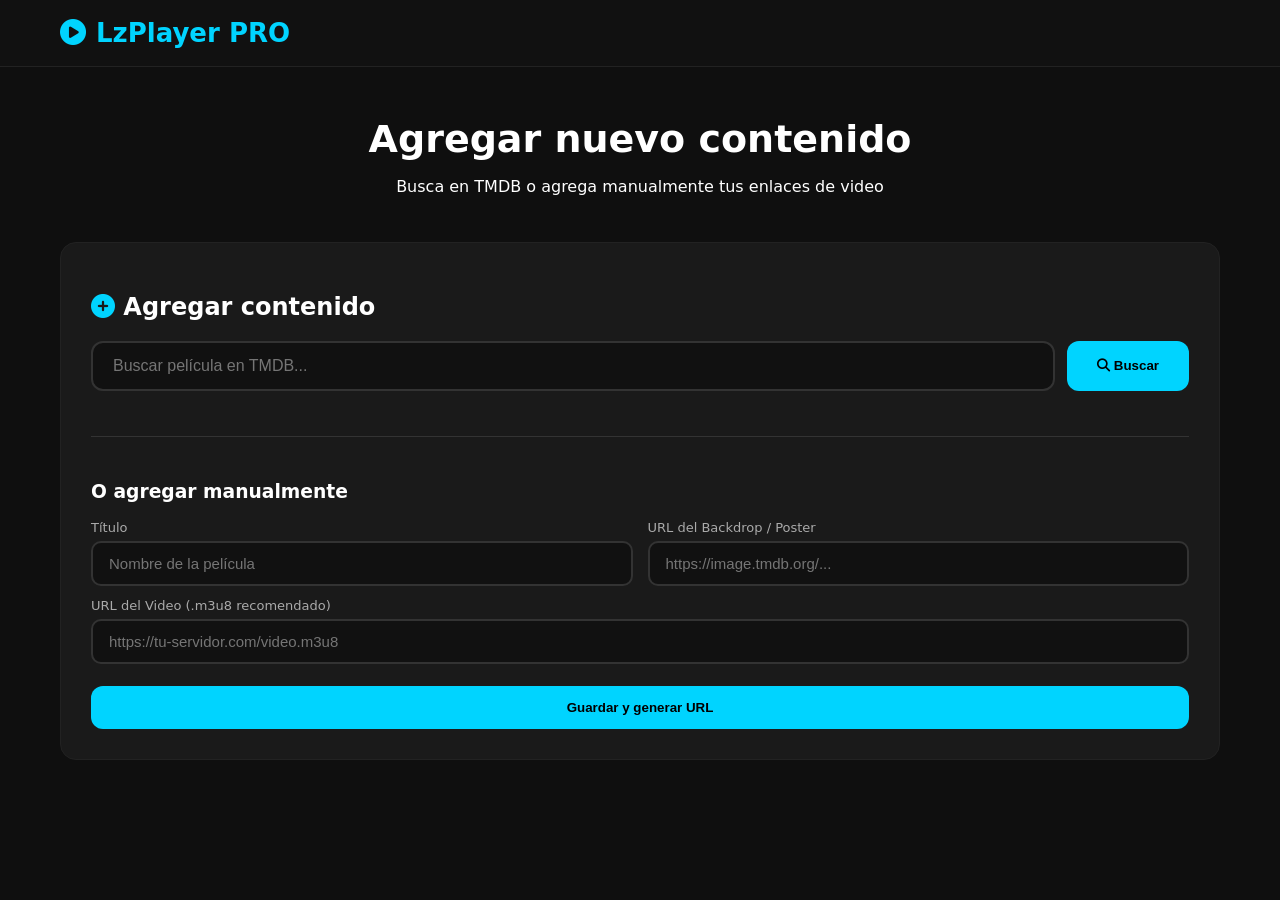
<file: index.html>
<!DOCTYPE html>
<html lang="es">
<head>
<meta charset="UTF-8">
<meta name="viewport" content="width=device-width, initial-scale=1">
<title>LzPlayer PRO • Biblioteca</title>
<link rel="stylesheet" href="https://cdnjs.cloudflare.com/ajax/libs/font-awesome/6.5.0/css/all.min.css">
<style>
:root {
    --primary: #00d4ff;
    --bg: #0f0f0f;
    --card: #1a1a1a;
}
* { box-sizing: border-box; }
body { margin: 0; background: var(--bg); color: #fff; font-family: 'Segoe UI', system-ui, sans-serif; }
.container { max-width: 1200px; margin: 0 auto; padding: 0 20px; }
nav { background: #111; padding: 18px 0; border-bottom: 1px solid #222; }
.nav-content { display: flex; align-items: center; justify-content: space-between; max-width: 1200px; margin: 0 auto; padding: 0 20px; }
.logo { font-size: 26px; font-weight: 800; color: var(--primary); display: flex; align-items: center; gap: 10px; }
.hero { text-align: center; padding: 50px 20px 30px; }
.hero h1 { font-size: 38px; margin: 0 0 10px; }
.add-section { background: var(--card); border-radius: 16px; padding: 30px; margin-bottom: 30px; border: 1px solid #222; }
.search-box { display: flex; gap: 12px; margin-bottom: 20px; }
.search-box input { flex: 1; padding: 14px 20px; border: 2px solid #333; border-radius: 12px; background: #111; color: #fff; font-size: 16px; }
.search-box button { padding: 0 30px; background: var(--primary); color: #000; border: none; border-radius: 12px; font-weight: 700; cursor: pointer; }
.search-results { display: grid; grid-template-columns: repeat(auto-fill, minmax(150px, 1fr)); gap: 15px; }
.search-card { background: #111; border-radius: 12px; overflow: hidden; cursor: pointer; transition: transform .2s; border: 1px solid #222; }
.search-card:hover { transform: translateY(-4px); }
.search-card img { width: 100%; height: 200px; object-fit: cover; }
.add-form { margin-top: 25px; padding-top: 25px; border-top: 1px solid #333; }
.form-row { display: grid; grid-template-columns: 1fr 1fr; gap: 15px; }
@media (max-width: 768px) { .form-row { grid-template-columns: 1fr; } }
.input-group { display: flex; flex-direction: column; gap: 6px; margin-bottom: 12px; }
.input-group label { font-size: 13px; color: #aaa; }
.input-group input { padding: 12px 16px; border: 2px solid #333; border-radius: 10px; background: #111; color: #fff; font-size: 15px; }
.btn-primary { background: var(--primary); color: #000; border: none; padding: 14px 32px; border-radius: 12px; font-weight: 700; cursor: pointer; width: 100%; margin-top: 10px; }
.modal { position: fixed; inset: 0; background: rgba(0,0,0,0.85); display: none; align-items: center; justify-content: center; z-index: 200; }
.modal.show { display: flex; }
.modal-content { background: #1a1a1a; border-radius: 16px; width: 100%; max-width: 480px; padding: 30px; border: 1px solid #333; }
.toast { position: fixed; bottom: 30px; left: 50%; transform: translateX(-50%); background: #222; color: #fff; padding: 14px 28px; border-radius: 50px; display: none; z-index: 300; }
.toast.show { display: flex; }
</style>
</head>
<body>
<nav>
    <div class="nav-content">
        <div class="logo"><i class="fas fa-play-circle"></i> <span>LzPlayer <strong>PRO</strong></span></div>
    </div>
</nav>
<div class="container">
    <div class="hero">
        <h1>Agregar nuevo contenido</h1>
        <p>Busca en TMDB o agrega manualmente tus enlaces de video</p>
    </div>
    <!-- AGREGAR CONTENIDO -->
    <div class="add-section">
        <h2><i class="fas fa-plus-circle" style="color:var(--primary)"></i> Agregar contenido</h2>
       
        <div class="search-box">
            <input type="text" id="search-input" placeholder="Buscar película en TMDB..." onkeyup="if (event.key === 'Enter') searchTMDB()">
            <button onclick="searchTMDB()"><i class="fas fa-search"></i> Buscar</button>
        </div>
        <div id="search-results" class="search-results"></div>
        <div class="add-form">
            <h3>O agregar manualmente</h3>
            <div class="form-row">
                <div class="input-group">
                    <label>Título</label>
                    <input type="text" id="manual-title" placeholder="Nombre de la película">
                </div>
                <div class="input-group">
                    <label>URL del Backdrop / Poster</label>
                    <input type="text" id="manual-poster" placeholder="https://image.tmdb.org/...">
                </div>
            </div>
            <div class="input-group">
                <label>URL del Video (.m3u8 recomendado)</label>
                <input type="text" id="manual-video" placeholder="https://tu-servidor.com/video.m3u8">
            </div>
            <button class="btn-primary" onclick="addManualContent()">Guardar y generar URL</button>
        </div>
    </div>
    <!-- URL GENERADA (para copiar) -->
    <div id="generated-url-box" style="display:none; background:#1f2a2f; border:2px solid #00d4ff; border-radius:14px; padding:22px 26px; margin-bottom:40px;">
        <p style="margin:0 0 12px; color:#00d4ff; font-weight:700; font-size:15px;">
            <i class="fas fa-link"></i> URL lista para usar / compartir:
        </p>
        <div style="display:flex; gap:10px; align-items:center; flex-wrap:wrap;">
            <input type="text" id="generated-url" readonly
                   style="flex:1; min-width:280px; padding:13px 16px; background:#111; border:1px solid #444; border-radius:10px; color:#fff; font-size:14px; font-family:monospace;">
            <button onclick="copyGeneratedUrl()"
                    style="padding:13px 26px; background:#00d4ff; color:#000; border:none; border-radius:10px; font-weight:700; cursor:pointer; display:flex; align-items:center; gap:8px; white-space:nowrap;">
                <i class="fas fa-copy"></i> <span>Copiar URL</span>
            </button>
        </div>
        <small style="color:#777; display:block; margin-top:10px;">Esta URL abre directamente el reproductor con el video.</small>
    </div>
</div>
<!-- Modal -->
<div id="add-modal" class="modal">
    <div class="modal-content">
        <h3>Agregar a la biblioteca</h3>
        <div style="display:flex; gap:18px; margin-bottom:20px;">
            <img id="modal-poster" style="width:90px; height:130px; object-fit:cover; border-radius:10px;">
            <div>
                <h4 id="modal-title" style="margin:0 0 8px;"></h4>
                <p id="modal-year" style="color:#aaa; margin:0;"></p>
            </div>
        </div>
        <div class="input-group">
            <label>URL del Video (obligatorio)</label>
            <input type="text" id="modal-video-url" placeholder="https://...m3u8">
        </div>
        <div style="display:flex; gap:12px; margin-top:20px;">
            <button onclick="closeModal()" style="flex:1; padding:14px; background:#333; color:#fff; border:none; border-radius:10px;">Cancelar</button>
            <button onclick="confirmAddFromSearch()" style="flex:1; padding:14px; background:var(--primary); color:#000; border:none; border-radius:10px; font-weight:700;">Agregar</button>
        </div>
    </div>
</div>
<div id="toast" class="toast"><i class="fas fa-check-circle" style="color:#00d4ff"></i> <span id="toast-text"></span></div>
<script>
const TMDB_API_KEY = "38e497c6c1a043d1341416e80915669f";
let currentSearchResult = null;
function showToast(msg) {
    const toast = document.getElementById("toast");
    document.getElementById("toast-text").textContent = msg;
    toast.classList.add("show");
    setTimeout(() => toast.classList.remove("show"), 2600);
}
async function searchTMDB() {
    const q = document.getElementById("search-input").value.trim();
    if (!q) return;
    const container = document.getElementById("search-results");
    container.innerHTML = `<div style="grid-column:1/-1;text-align:center;padding:20px;color:#666;">Buscando...</div>`;
   
    try {
        const res = await fetch(`https://api.themoviedb.org/3/search/movie?api_key=${TMDB_API_KEY}&query=${encodeURIComponent(q)}&language=es-MX`);
        const data = await res.json();
        container.innerHTML = "";
        if (!data.results?.length) { container.innerHTML = `<div style="grid-column:1/-1;text-align:center;color:#888;">Sin resultados</div>`; return; }
       
        data.results.slice(0,10).forEach(m => {
            const card = document.createElement("div");
            card.className = "search-card";
            const poster = m.poster_path ? `https://image.tmdb.org/t/p/w342${m.poster_path}` : "https://via.placeholder.com/342x513/222/555?text=Sin+imagen";
            card.innerHTML = `<img src="${poster}"><div style="padding:10px 12px;"><div style="font-weight:600;font-size:14px;">${m.title}</div><div style="color:#888;font-size:12px;">${m.release_date?.substring(0,4) || ""}</div></div>`;
            card.onclick = () => openAddModal(m);
            container.appendChild(card);
        });
    } catch { container.innerHTML = `<div style="color:#e63946;text-align:center;">Error al buscar</div>`; }
}
function openAddModal(movie) {
    currentSearchResult = movie;
    document.getElementById("modal-title").textContent = movie.title;
    document.getElementById("modal-year").textContent = movie.release_date ? `Año: ${movie.release_date.substring(0,4)}` : "";
    document.getElementById("modal-poster").src = movie.poster_path ? `https://image.tmdb.org/t/p/w342${movie.poster_path}` : "https://via.placeholder.com/342x513/222/555?text=Sin+imagen";
    document.getElementById("modal-video-url").value = "";
    document.getElementById("add-modal").classList.add("show");
}
function closeModal() {
    document.getElementById("add-modal").classList.remove("show");
}
function confirmAddFromSearch() {
    if (!currentSearchResult) return;
    const url = document.getElementById("modal-video-url").value.trim();
    if (!url) return alert("Ingresa la URL del video");
   
    const backdrop = currentSearchResult.backdrop_path
        ? `https://image.tmdb.org/t/p/original${currentSearchResult.backdrop_path}`
        : currentSearchResult.poster_path ? `https://image.tmdb.org/t/p/original${currentSearchResult.poster_path}` : "";
   
    const item = { title: currentSearchResult.title, backdrop, videoUrl: url };
    
    closeModal();
    showToast("¡Agregado! URL generada abajo");
    showGeneratedUrl(item.videoUrl, item.backdrop, item.title);
   
    document.getElementById("search-input").value = "";
    document.getElementById("search-results").innerHTML = "";
}
function addManualContent() {
    const title = document.getElementById("manual-title").value.trim();
    const poster = document.getElementById("manual-poster").value.trim();
    const videoUrl = document.getElementById("manual-video").value.trim();
    if (!title || !videoUrl) return alert("Título y URL del video son obligatorios");
    
    document.getElementById("manual-title").value = "";
    document.getElementById("manual-poster").value = "";
    document.getElementById("manual-video").value = "";
    showToast("Contenido agregado. URL generada abajo");
    showGeneratedUrl(videoUrl, poster, title);
}
// ==================== GENERAR Y COPIAR URL ====================
function generatePlayerUrl(videoUrl, poster, title) {
    const base = window.location.origin + window.location.pathname.replace("index.html", "player.html");
    const params = new URLSearchParams();
    params.set("video", videoUrl);
    if (poster) params.set("poster", poster);
    if (title) params.set("title", title);
    return `${base}?${params.toString()}`;
}
function showGeneratedUrl(videoUrl, poster, title) {
    const box = document.getElementById("generated-url-box");
    const input = document.getElementById("generated-url");
    input.value = generatePlayerUrl(videoUrl, poster, title);
    box.style.display = "block";
    setTimeout(() => box.scrollIntoView({ behavior: "smooth", block: "center" }), 300);
}
function copyGeneratedUrl() {
    const input = document.getElementById("generated-url");
    input.select();
    navigator.clipboard.writeText(input.value).then(() => {
        const btn = document.querySelector("#generated-url-box button");
        if (btn) {
            const original = btn.innerHTML;
            btn.innerHTML = `<i class="fas fa-check"></i> Copiado`;
            setTimeout(() => btn.innerHTML = original, 1800);
        }
    }).catch(() => {
        document.execCommand("copy");
        alert("URL copiada");
    });
}
document.getElementById("add-modal").addEventListener("click", e => { if (e.target.id === "add-modal") closeModal(); });
document.addEventListener("keydown", e => { if (e.key === "Escape") closeModal(); });
</script>
</body>
</html>
</file>
